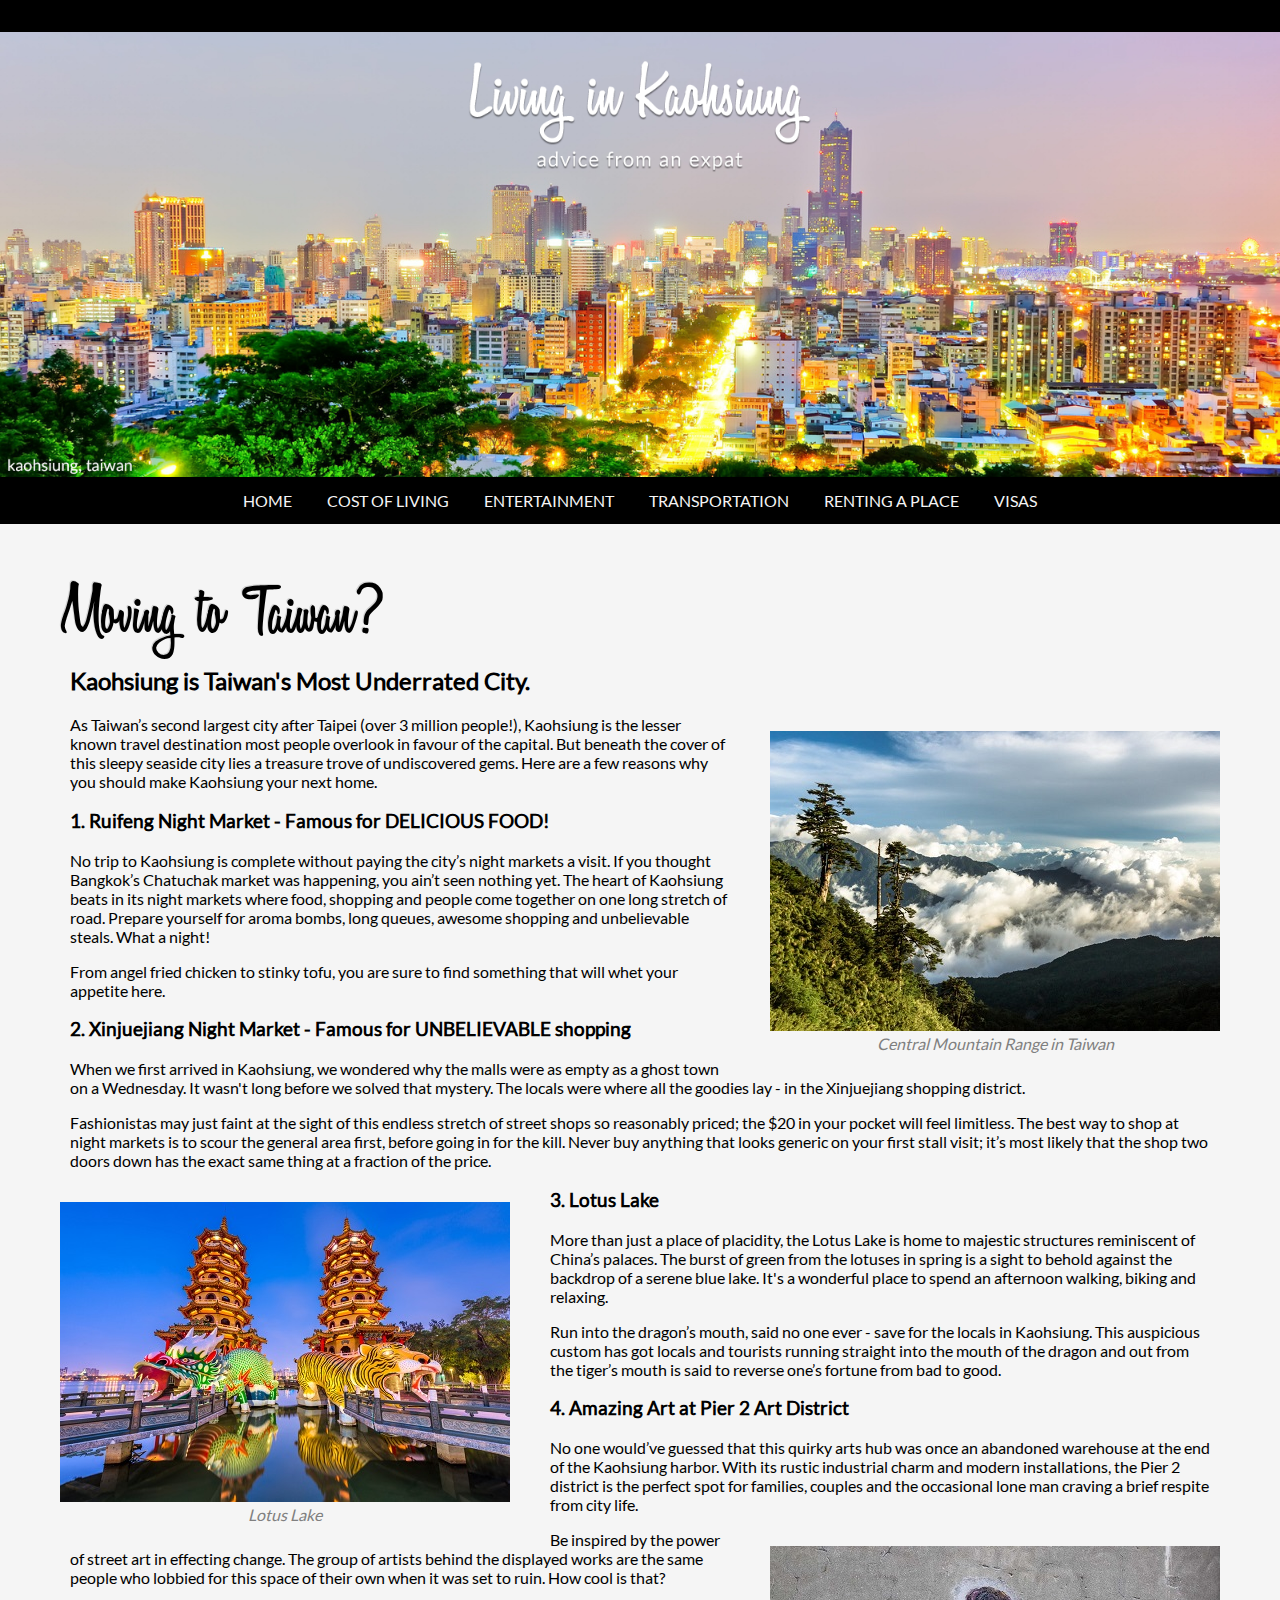
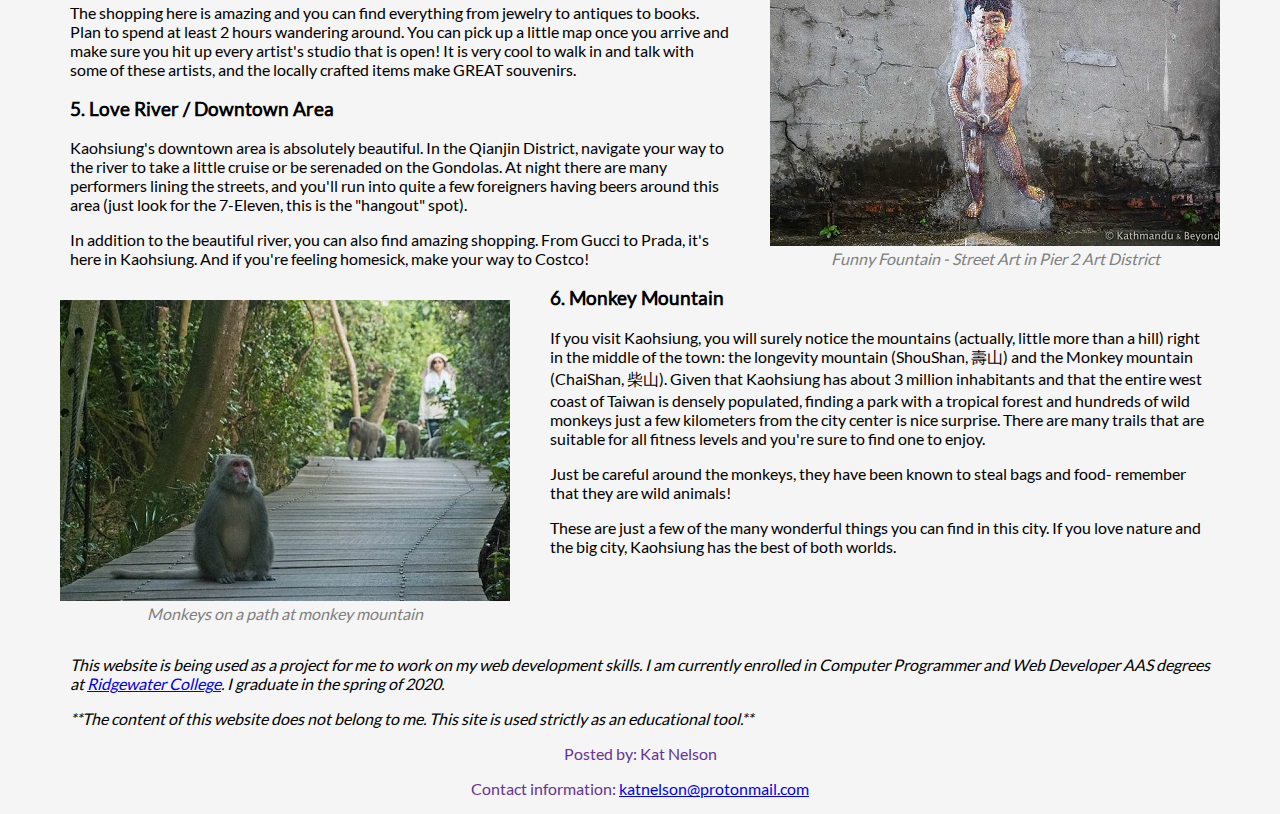
<file: index.html>
<!DOCTYPE html>

<html lang="en">
<head>
    <link rel="stylesheet" href="final.css">
    <title>Kaohsiung Living</title>
    <meta charset="UTF-8">

</head>
<body>
        <div id="headerImage">
            <img src="images/KaohsiungHeaderFinal.png" alt="kaohsiung skyline"/>
        </div>

        <ul id="nav">
            <li><a class="active" href="index.html">HOME</a></li>
            <li><a href="costLiving.html">COST OF LIVING</a></li>
            <li><a href="entertainment.html">ENTERTAINMENT</a></li>
            <li><a href="transportation.html">TRANSPORTATION</a></li>
            <li><a href="renting.html">RENTING A PLACE</a></li>
            <li><a href="visas.html">VISAS</a></li>
        </ul>

        <br>

        <h1>Moving to Taiwan?</h1>

        <h2>Kaohsiung is Taiwan's Most Underrated City.</h2>

        <figure class="right">
            <img src="images/TaiwanMountains.jpg" alt="central mountain range" height="300" width="450">
            <figcaption>Central Mountain Range in Taiwan</figcaption>
        </figure>

<p>As Taiwan’s second largest city after Taipei (over 3 million people!), Kaohsiung is the lesser
    known travel destination most people overlook in favour of the capital. But beneath the cover of this sleepy
    seaside city lies a treasure trove of undiscovered gems. Here are a few reasons why you should make Kaohsiung
    your next home.</p>

<h3>1. Ruifeng Night Market - Famous for DELICIOUS FOOD!</h3>

<p> No trip to Kaohsiung is complete without paying the city’s night markets a visit. If you thought Bangkok’s
    Chatuchak market was happening, you ain’t seen nothing yet. The heart of Kaohsiung beats in its night markets
    where food, shopping and people come together on one long stretch of road. Prepare yourself for aroma bombs,
    long queues, awesome shopping and unbelievable steals. What a night!</p>

<p>From angel fried chicken to stinky tofu, you are sure to find something that will whet your appetite here.</p>

<h3>2. Xinjuejiang Night Market - Famous for UNBELIEVABLE shopping</h3>

<p> When we first arrived in Kaohsiung, we wondered why the malls were as empty as a ghost town on a Wednesday. It
    wasn't long before we solved that mystery. The locals were where all the goodies lay - in the Xinjuejiang
    shopping district.</p>

<p>Fashionistas may just faint at the sight of this endless stretch of street shops so reasonably priced; the $20 in
    your pocket will feel limitless. The best way to shop at night markets is to scour the general area first,
    before going in for the kill. Never buy anything that looks generic on your first stall visit; it’s most likely
    that the shop two doors down has the exact same thing at a fraction of the price.</p>

<figure class="left">
    <img src="images/lotusLakeResize.jpg" alt="Lotus Lake" height="300" width="450"/>
    <figcaption>Lotus Lake</figcaption>
</figure>

<h3>3. Lotus Lake</h3>

<p>More than just a place of placidity, the Lotus Lake is home to majestic structures reminiscent of China’s
    palaces. The burst of green from the lotuses in spring is a sight to behold against the backdrop of a serene
    blue lake. It's a wonderful place to spend an afternoon walking, biking and relaxing.</p>

<p>Run into the dragon’s mouth, said no one ever - save for the locals in Kaohsiung. This auspicious custom has got
    locals and tourists running straight into the mouth of the dragon and out from the tiger’s mouth is said to
    reverse one’s fortune from bad to good.</p>

<h3>4. Amazing Art at Pier 2 Art District</h3>

<p>No one would’ve guessed that this quirky arts hub was once an abandoned warehouse at the end of the Kaohsiung
    harbor. With its rustic industrial charm and modern installations, the Pier 2 district is the perfect spot for
    families, couples and the occasional lone man craving a brief respite from city life.</p>

<figure class="right">
    <img src="images/Pier2ArtDistrict.jpg" alt="pier 2 street art" height="300" width="450">
    <figcaption>Funny Fountain - Street Art in Pier 2 Art District</figcaption>
</figure>

<p>Be inspired by the power of street art in effecting change. The group of artists behind the displayed works are
    the same people who lobbied for this space of their own when it was set to ruin. How cool is that?</p>

<p>The shopping here is amazing and you can find everything from jewelry to antiques to books. Plan to spend at
    least 2 hours wandering around. You can pick up a little map once you arrive and make sure you hit up every
    artist's studio that is open! It is very cool to walk in and talk with some of these artists, and the
    locally crafted items make GREAT souvenirs.</p>

<h3>5. Love River / Downtown Area</h3>
<p>Kaohsiung's downtown area is absolutely beautiful. In the Qianjin District, navigate your way to the river to
    take a little cruise or be serenaded on the Gondolas. At night there are many performers lining the streets,
    and you'll run into quite a few foreigners having beers around this area (just look for the 7-Eleven, this is
    the "hangout" spot).</p>

<p>In addition to the beautiful river, you can also find amazing shopping. From Gucci to Prada, it's here in
    Kaohsiung. And if you're feeling homesick, make your way to Costco!</p>

<figure class="left">
    <img src="images/monkeyMountain.jpg" alt="monkeys on path" height="301" width="450"/>
    <figcaption>Monkeys on a path at monkey mountain</figcaption>
</figure>

<h3>6. Monkey Mountain</h3>

<p>If you visit Kaohsiung, you will surely notice the mountains (actually, little more than a hill) right in the middle
    of the town: the longevity mountain (ShouShan, 壽山) and the Monkey mountain (ChaiShan, 柴山). Given that Kaohsiung
    has about 3 million inhabitants and that the entire west coast of Taiwan is densely populated, finding a park
    with a tropical forest and hundreds of wild monkeys just a few kilometers from the city center is nice
    surprise. There are many trails that are suitable for all fitness levels and you're sure to find one to
    enjoy.</p>


<p>Just be careful around the monkeys, they have been known to steal bags and food- remember that they are wild
    animals!</p>

<p>These are just a few of the many wonderful things you can find in this city. If you love nature and the big
    city, Kaohsiung has the best of both worlds.</p><br>

<br class="clear_both">

<p><em>This website is being used as a project for me to work on my web development skills. I am
    currently enrolled in Computer Programmer and Web Developer AAS degrees at <a
            href="https://ridgewater.edu/academics/areas-of-study/information-technology/">Ridgewater College</a>.
    I graduate in the spring of 2020.</em></p>
<p><em>**The content of this website does not belong to me. This site is used strictly as an educational tool.**</em></p>



<footer>
    <p>Posted by: Kat Nelson</p>
    <p>Contact information: <a href="mailto:katnelson@protonmail.com">katnelson@protonmail.com</a>
    </p>
</footer>

</body>
</html>
</file>
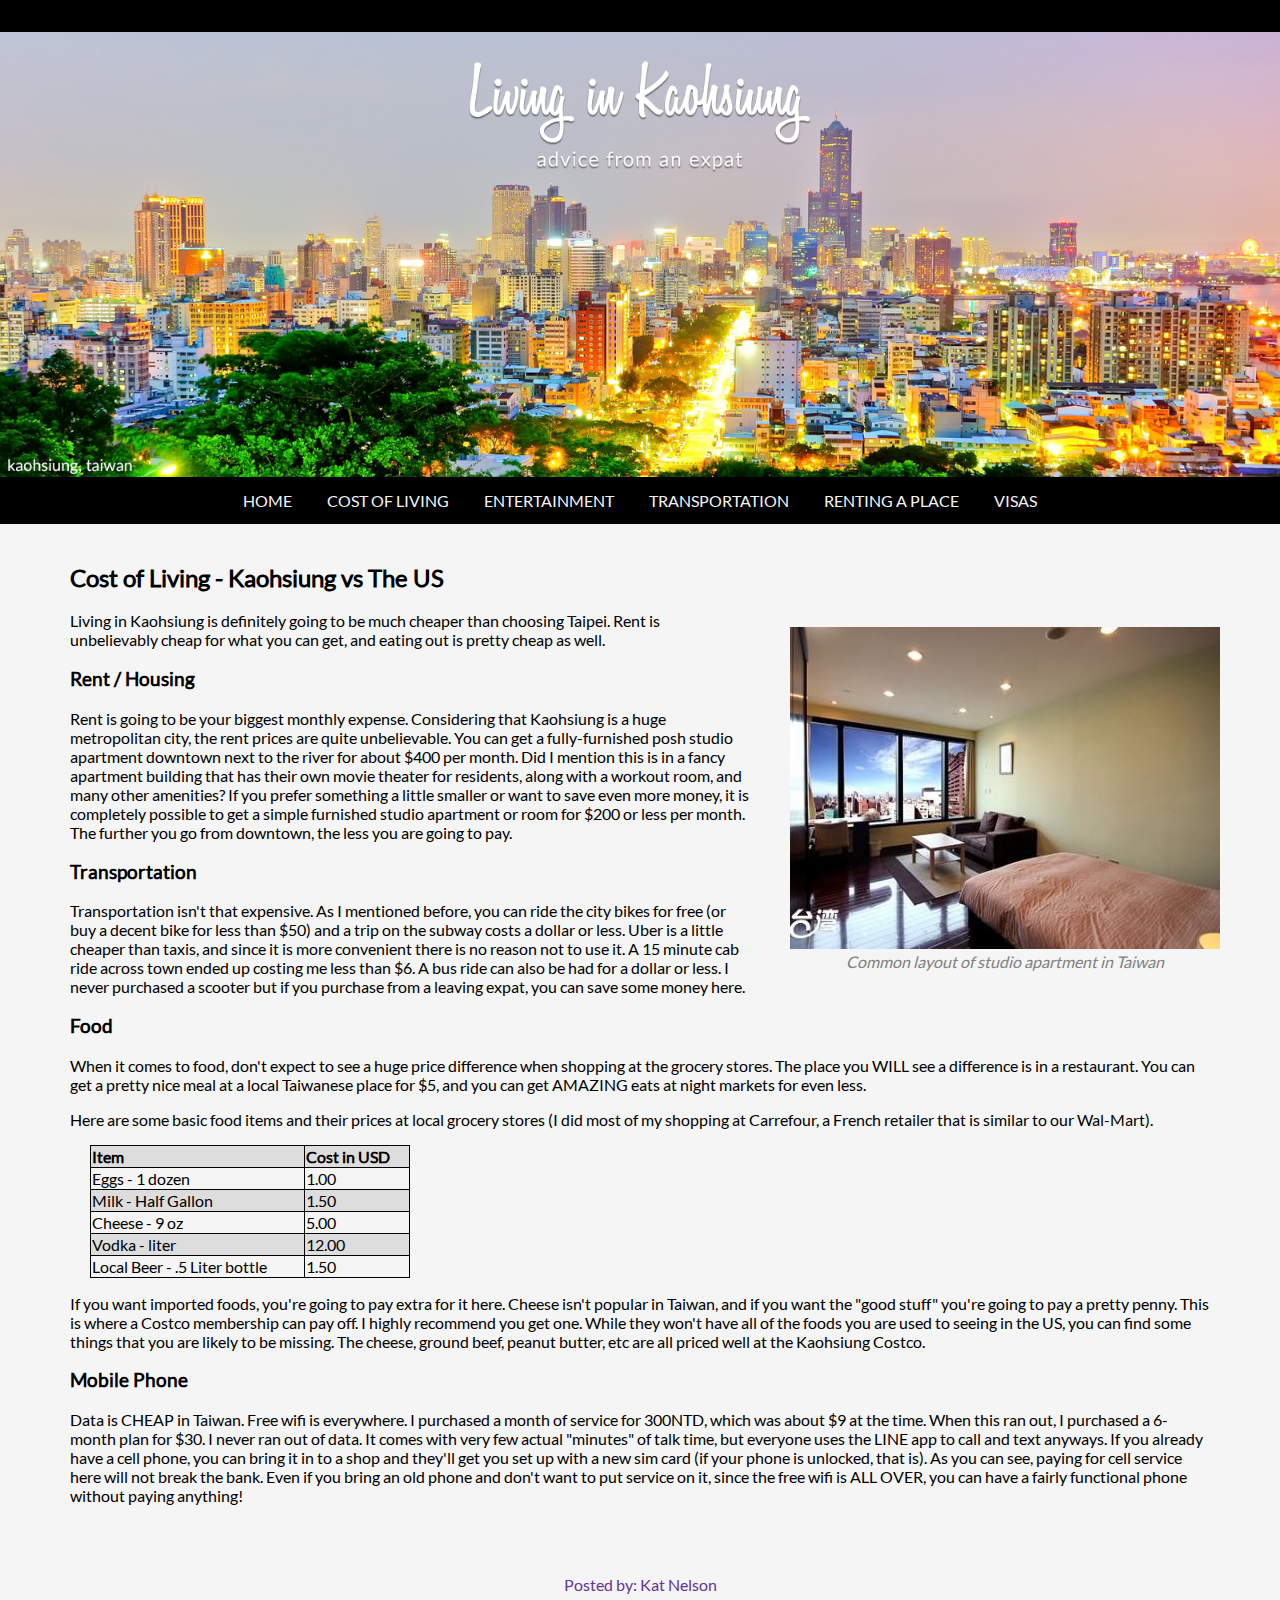
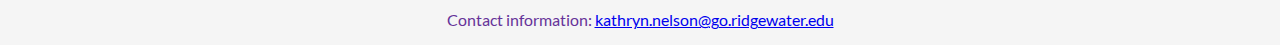
<file: costLiving.html>
<!DOCTYPE html>

<html lang="en">
<head>
    <link rel="stylesheet" href="final.css">
    <title>Kaohsiung Living</title>
    <meta charset="UTF-8">

</head>
<body>

    <div id="headerImage">
        <img src="images/KaohsiungHeaderFinal.png" alt="kaohsiung skyline"/>
    </div>

    <ul id="nav">
        <li><a class="active" href="index.html">HOME</a></li>
        <li><a href="costLiving.html">COST OF LIVING</a></li>
        <li><a href="entertainment.html">ENTERTAINMENT</a></li>
        <li><a href="transportation.html">TRANSPORTATION</a></li>
        <li><a href="renting.html">RENTING A PLACE</a></li>
        <li><a href="visas.html">VISAS</a></li>
    </ul>

    <br>


    <h2>Cost of Living - Kaohsiung vs The US</h2>
    <figure class="right">

        <img src="images/apartments.jpg" alt="interior of apartment" height="322" width="430"/>
        <figcaption>Common layout of studio apartment in Taiwan</figcaption>
    </figure>
    <p>Living in Kaohsiung is definitely going to be much cheaper than choosing Taipei. Rent is unbelievably cheap
        for what you can get, and eating out is pretty cheap as well.</p>

    <h3>Rent / Housing</h3>

    <p>Rent is going to be your biggest monthly expense. Considering that Kaohsiung is a huge metropolitan city, the
        rent prices are quite unbelievable. You can get a fully-furnished posh studio apartment downtown next to the
        river for about $400 per month. Did I mention this is in a fancy apartment building that has their own movie
        theater for residents, along with a workout room, and many other amenities? If you prefer something a little
        smaller or want to save even more money, it is completely possible to get a simple furnished studio apartment
        or room for $200 or less per month. The further you go from downtown, the less you are going to pay.</p>

    <h3>Transportation</h3>

    <p>Transportation isn't that expensive. As I mentioned before, you can ride the city bikes for free (or buy a
        decent bike for less than $50) and a trip on the subway costs a dollar or less. Uber is a little cheaper
        than taxis, and since it is more convenient there is no reason not to use it. A 15 minute cab ride across
        town ended up costing me less than $6. A bus ride can also be had for a dollar or less. I never purchased a
        scooter but if you purchase from a leaving expat, you can save some money here.</p>

    <h3>Food</h3>

    <p>When it comes to food, don't expect to see a huge price difference when shopping at the grocery stores. The
        place you WILL see a difference is in a restaurant. You can get a pretty nice meal at a local Taiwanese
        place for $5, and you can get AMAZING eats at night markets for even less.</p>

    <p>Here are some basic food items and their prices at local grocery stores (I did most of my shopping at
        Carrefour, a French retailer that is similar to our Wal-Mart).</p>

    <table>
        <tr>
            <th>Item</th>
            <th>Cost in USD</th>
        </tr>
        <tr>
            <td>Eggs - 1 dozen</td>
            <td>1.00</td>
        </tr>
        <tr>
            <td>Milk - Half Gallon</td>
            <td>1.50</td>
        </tr>
        <tr>
            <td>Cheese - 9 oz</td>
            <td>5.00</td>
        </tr>
        <tr>
            <td>Vodka - liter</td>
            <td>12.00</td>
        </tr>
        <tr>
            <td>Local Beer - .5 Liter bottle</td>
            <td>1.50</td>
        </tr>
    </table>
    <p>If you want imported foods, you're going to pay extra for it here. Cheese isn't popular in Taiwan, and
        if you want the "good stuff" you're going to pay a pretty penny. This is where a Costco membership can pay off.
        I highly recommend you get one. While they won't have all of the foods you are used to seeing in the US, you can
        find some things that you are likely to be missing. The cheese, ground beef, peanut butter, etc are all priced
        well at the Kaohsiung Costco.</p>


    <h3>Mobile Phone</h3>

    <p>Data is CHEAP in Taiwan. Free wifi is everywhere. I purchased a month of service for 300NTD, which
        was about $9 at the time. When this ran out, I purchased a 6-month plan for $30. I never ran out of
        data. It comes with very few actual "minutes" of talk time, but everyone uses the LINE app to call
        and text anyways. If you already have a cell phone, you can bring it in to a shop and they'll get
        you set up with a new sim card (if your phone is unlocked, that is). As you can see, paying for cell
        service here will not break the bank. Even if you bring an old phone and don't want to put service on it,
        since the free wifi is ALL OVER, you can have a fairly functional phone without paying anything!</p><br>

    <br class="clear_both">

    <footer>
        <p>Posted by: Kat Nelson</p>
        <p>Contact information: <a href="mailto:kathryn.nelson@go.ridgewater.edu">kathryn.nelson@go.ridgewater.edu</a></p>
    </footer>


</body>
</html>
</file>
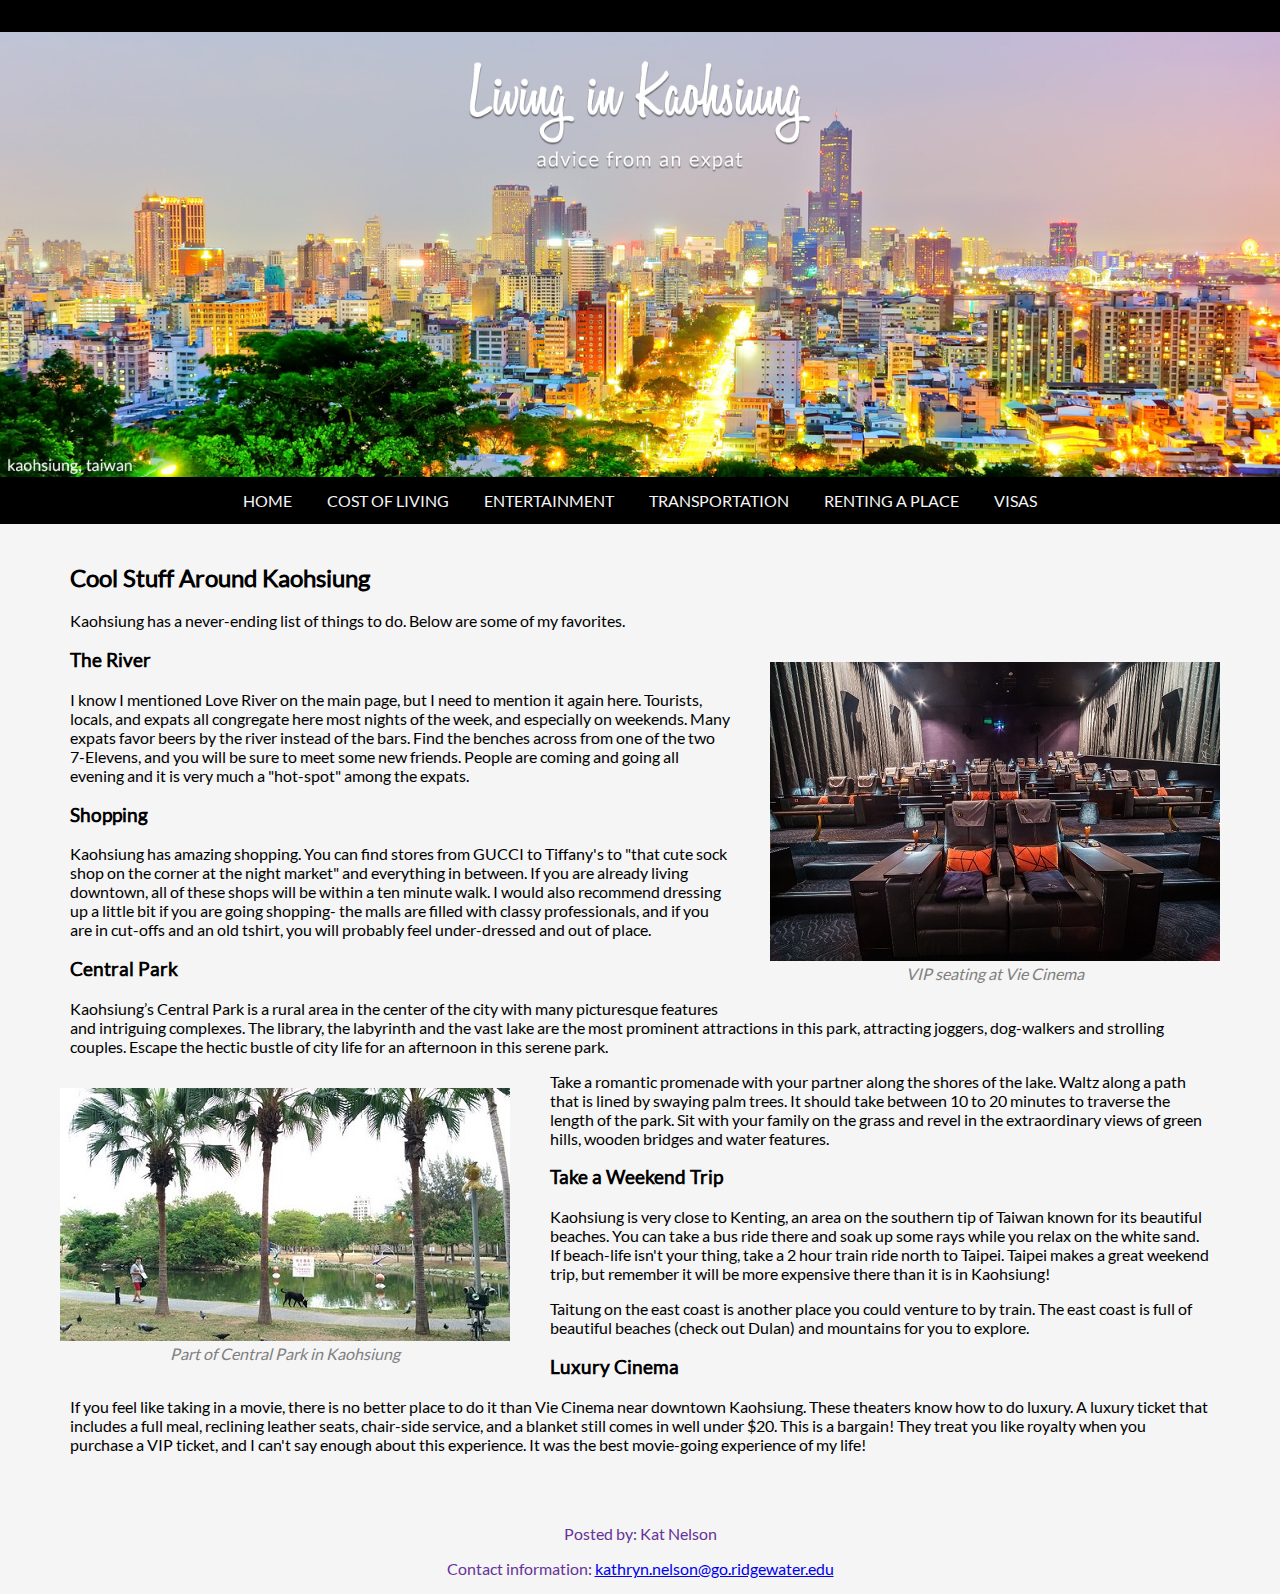
<file: entertainment.html>
<!DOCTYPE html>

<html lang="en">
<head>
    <link rel="stylesheet" href="final.css">
    <title>Kaohsiung Living</title>
    <meta charset="UTF-8">

</head>
<body>

    <div id="headerImage">
        <img src="images/KaohsiungHeaderFinal.png" alt="kaohsiung skyline"/>
    </div>

    <ul id="nav">
        <li><a class="active" href="index.html">HOME</a></li>
        <li><a href="costLiving.html">COST OF LIVING</a></li>
        <li><a href="entertainment.html">ENTERTAINMENT</a></li>
        <li><a href="transportation.html">TRANSPORTATION</a></li>
        <li><a href="renting.html">RENTING A PLACE</a></li>
        <li><a href="visas.html">VISAS</a></li>
    </ul>

    <br>

    <h2>Cool Stuff Around Kaohsiung</h2>

    <p>Kaohsiung has a never-ending list of things to do. Below are some of my favorites.</p>

    <figure class="right">
        <img src="images/luxuryTheater.jpg" alt="theater seating" height="299" width="450"/>
        <figcaption>VIP seating at Vie Cinema</figcaption>
    </figure>

    <h3>The River</h3>

    <p>I know I mentioned Love River on the main page, but I need to mention it again here. Tourists, locals, and
        expats all congregate here most nights of the week, and especially on weekends. Many expats favor beers by
        the river instead of the bars. Find the benches across from one of the two 7-Elevens, and you will be sure to
        meet some new friends. People are coming and going all evening and it is very much a "hot-spot" among the
        expats.</p>

    <h3>Shopping</h3>

    <p>Kaohsiung has amazing shopping. You can find stores from GUCCI to Tiffany's to "that cute sock shop on the
        corner at the night market" and everything in between. If you are already living downtown, all of these
        shops will be within a ten minute walk. I would also recommend dressing up a little bit if you are going
        shopping- the malls are filled with classy professionals, and if you are in cut-offs and an old tshirt, you
        will probably feel under-dressed and out of place.</p>

    <h3>Central Park</h3>

    <p> Kaohsiung’s Central Park is a rural area in the center of the city with many picturesque features and intriguing
        complexes. The library, the labyrinth and the vast lake are the most prominent attractions in this park,
        attracting joggers, dog-walkers and strolling couples. Escape the hectic bustle of city life for an afternoon in
        this serene park.</p>

    <figure class="left">
        <img src="images/centralPark.jpg" alt="central park trees lake" height="253" width="450"/>
        <figcaption>Part of Central Park in Kaohsiung</figcaption>
    </figure>

    <p>Take a romantic promenade with your partner along the shores of the lake. Waltz along a path that is lined by
        swaying palm trees. It should take between 10 to 20 minutes to traverse the length of the park. Sit with your
        family on the grass and revel in the extraordinary views of green hills, wooden bridges and water features.</p>

    <h3>Take a Weekend Trip</h3>

    <p>Kaohsiung is very close to Kenting, an area on the southern tip of Taiwan known for its beautiful beaches. You
        can take a bus ride there and soak up some rays while you relax on the white sand. If beach-life isn't your
        thing, take a 2 hour train ride north to Taipei. Taipei makes a great weekend trip, but remember it will be
        more expensive there than it is in Kaohsiung!</p>

    <p>Taitung on the east coast is another place you could venture to by train. The east coast is full of beautiful
        beaches (check out Dulan) and mountains for you to explore. </p>

    <h3>Luxury Cinema</h3>

    <p>If you feel like taking in a movie, there is no better place to do it than Vie Cinema near downtown
        Kaohsiung. These theaters know how to do luxury. A luxury ticket that includes a full meal, reclining leather
        seats, chair-side service, and a blanket still comes in well under $20. This is a bargain! They treat you
        like royalty when you purchase a VIP ticket, and I can't say enough about this experience. It was the best
        movie-going experience of my life!</p><br>

    <br class="clear_both">

    <footer>
        <p>Posted by: Kat Nelson</p>
        <p>Contact information: <a href="mailto:kathryn.nelson@go.ridgewater.edu">kathryn.nelson@go.ridgewater.edu</a>
        </p>
    </footer>

</body>
</html>
</file>
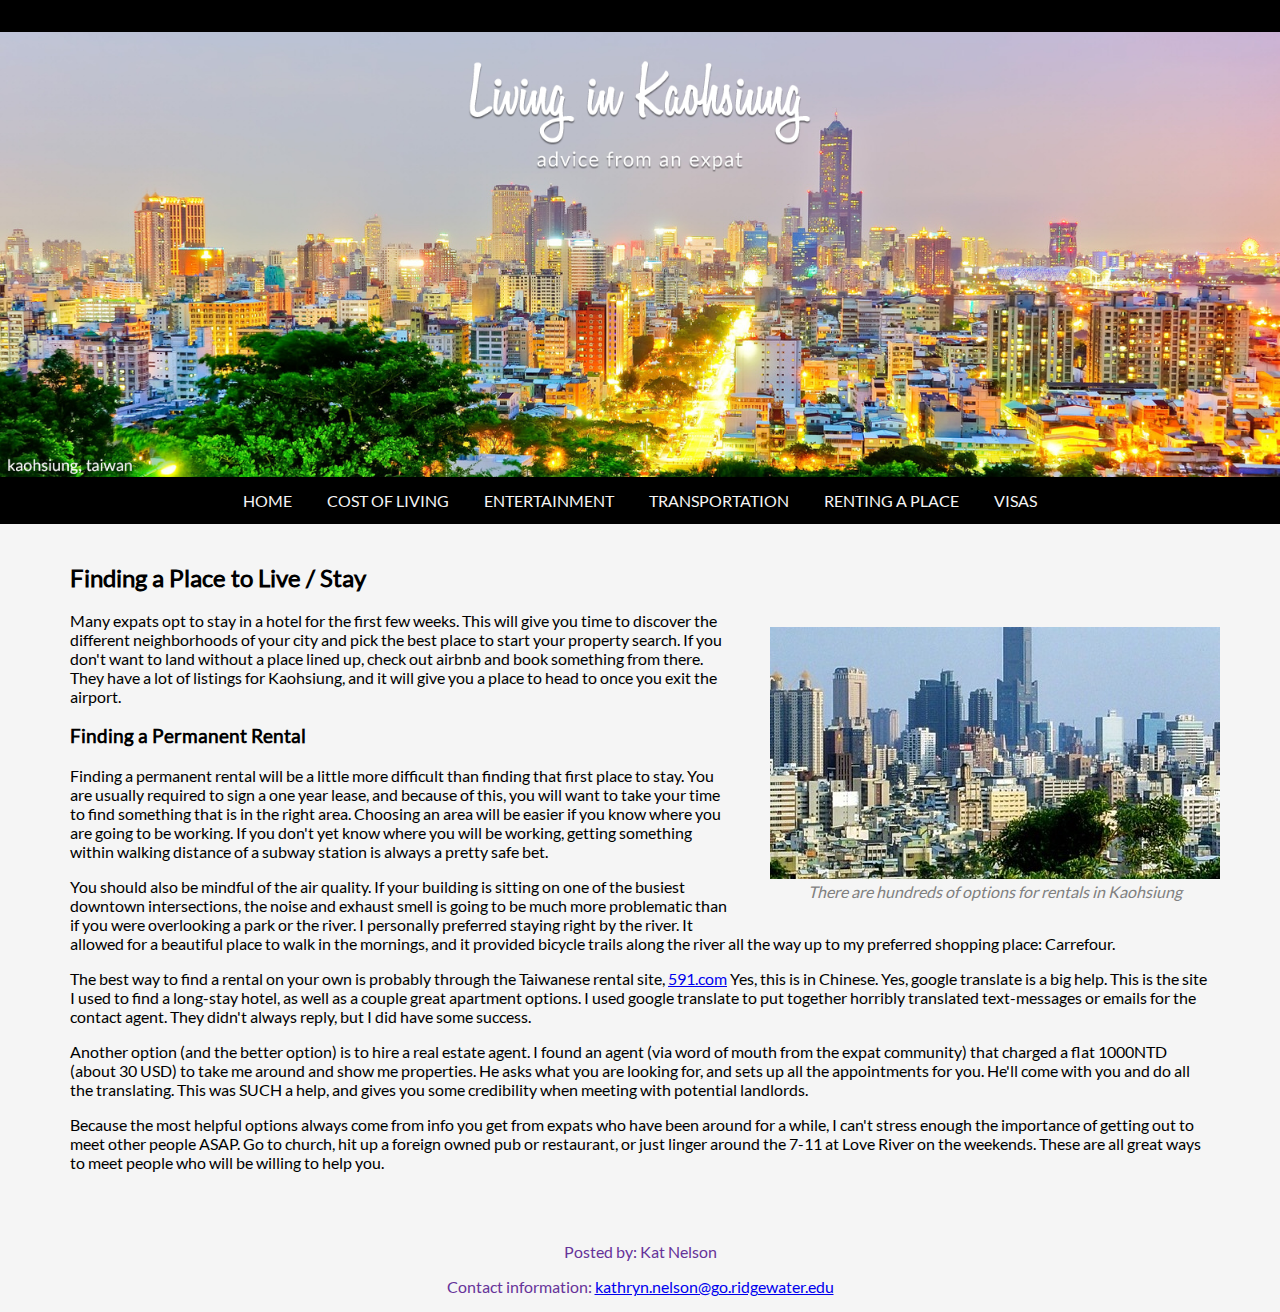
<file: renting.html>
<!DOCTYPE html>

<html lang="en">
<head>
    <link rel="stylesheet" href="final.css">
    <title>Kaohsiung Living</title>
    <meta charset="UTF-8">

</head>
<body>

    <div id="headerImage">
        <img src="images/KaohsiungHeaderFinal.png" alt="kaohsiung skyline"/>
    </div>

    <ul id="nav">
        <li><a class="active" href="index.html">HOME</a></li>
        <li><a href="costLiving.html">COST OF LIVING</a></li>
        <li><a href="entertainment.html">ENTERTAINMENT</a></li>
        <li><a href="transportation.html">TRANSPORTATION</a></li>
        <li><a href="renting.html">RENTING A PLACE</a></li>
        <li><a href="visas.html">VISAS</a></li>
    </ul>

    <br>

    <h2>Finding a Place to Live / Stay</h2>
    <figure class="right">
        <img src="images/renting.jpg" alt="buildings in kaohsiung" height="252" width="450"/>
        <figcaption>There are hundreds of options for rentals in Kaohsiung</figcaption>
    </figure>
    <p>Many expats opt to stay in a hotel for the first few weeks. This will give you time to discover the different
        neighborhoods of your city and pick the best place to start your property search. If you don't want to land
        without a place lined up, check out airbnb and book something from there. They have a lot of listings for
        Kaohsiung, and it will give you a place to head to once you exit the airport.</p>

    <h3>Finding a Permanent Rental</h3>

    <p>Finding a permanent rental will be a little more difficult than finding that first place to stay. You are
        usually required to sign a one year lease, and because of this, you will want to take your time to find
        something that is in the right area. Choosing an area will be easier if you know where you are going to be
        working. If you don't yet know where you will be working, getting something within walking distance of a
        subway station is always a pretty safe bet.</p>

    <p>You should also be mindful of the air quality. If your building is sitting on one of the busiest downtown
        intersections, the noise and exhaust smell is going to be much more problematic than if you were overlooking
        a park or the river. I personally preferred staying right by the river. It allowed for a beautiful place to walk
        in the mornings, and it provided bicycle trails along the river all the way up to my preferred shopping place:
        Carrefour.</p>

    <p>The best way to find a rental on your own is probably through the Taiwanese rental site,
        <a href="https://www.591.com.tw/" target="blank">591.com</a>
        Yes, this is in Chinese. Yes, google translate is a big help. This is the site I used to find a long-stay hotel,
        as well as a couple great apartment options. I used google translate to put together horribly translated
        text-messages or emails for the contact agent. They didn't always reply, but I did have some success.</p>

    <p>Another option (and the better option) is to hire a real estate agent. I found an agent (via word of
        mouth from the expat community) that charged a flat 1000NTD (about 30 USD) to take me around and
        show me properties. He asks what you are looking for, and sets up all the appointments for you.
        He'll come with you and do all the translating. This was SUCH a help, and gives you some credibility when
        meeting with potential landlords.</p>

    <p>Because the most helpful options always come from info you get from expats who have been around for a while,
        I can't stress enough the importance of getting out to meet other people ASAP. Go to church, hit up a
        foreign owned pub or restaurant, or just linger around the 7-11 at Love River on the weekends. These are all
        great ways to meet people who will be willing to help you.</p><br>

    <br class="clear_both">

    <footer>
        <p>Posted by: Kat Nelson</p>
        <p>Contact information: <a href="mailto:kathryn.nelson@go.ridgewater.edu">kathryn.nelson@go.ridgewater.edu</a>
        </p>
    </footer>

</body>
</html>
</file>
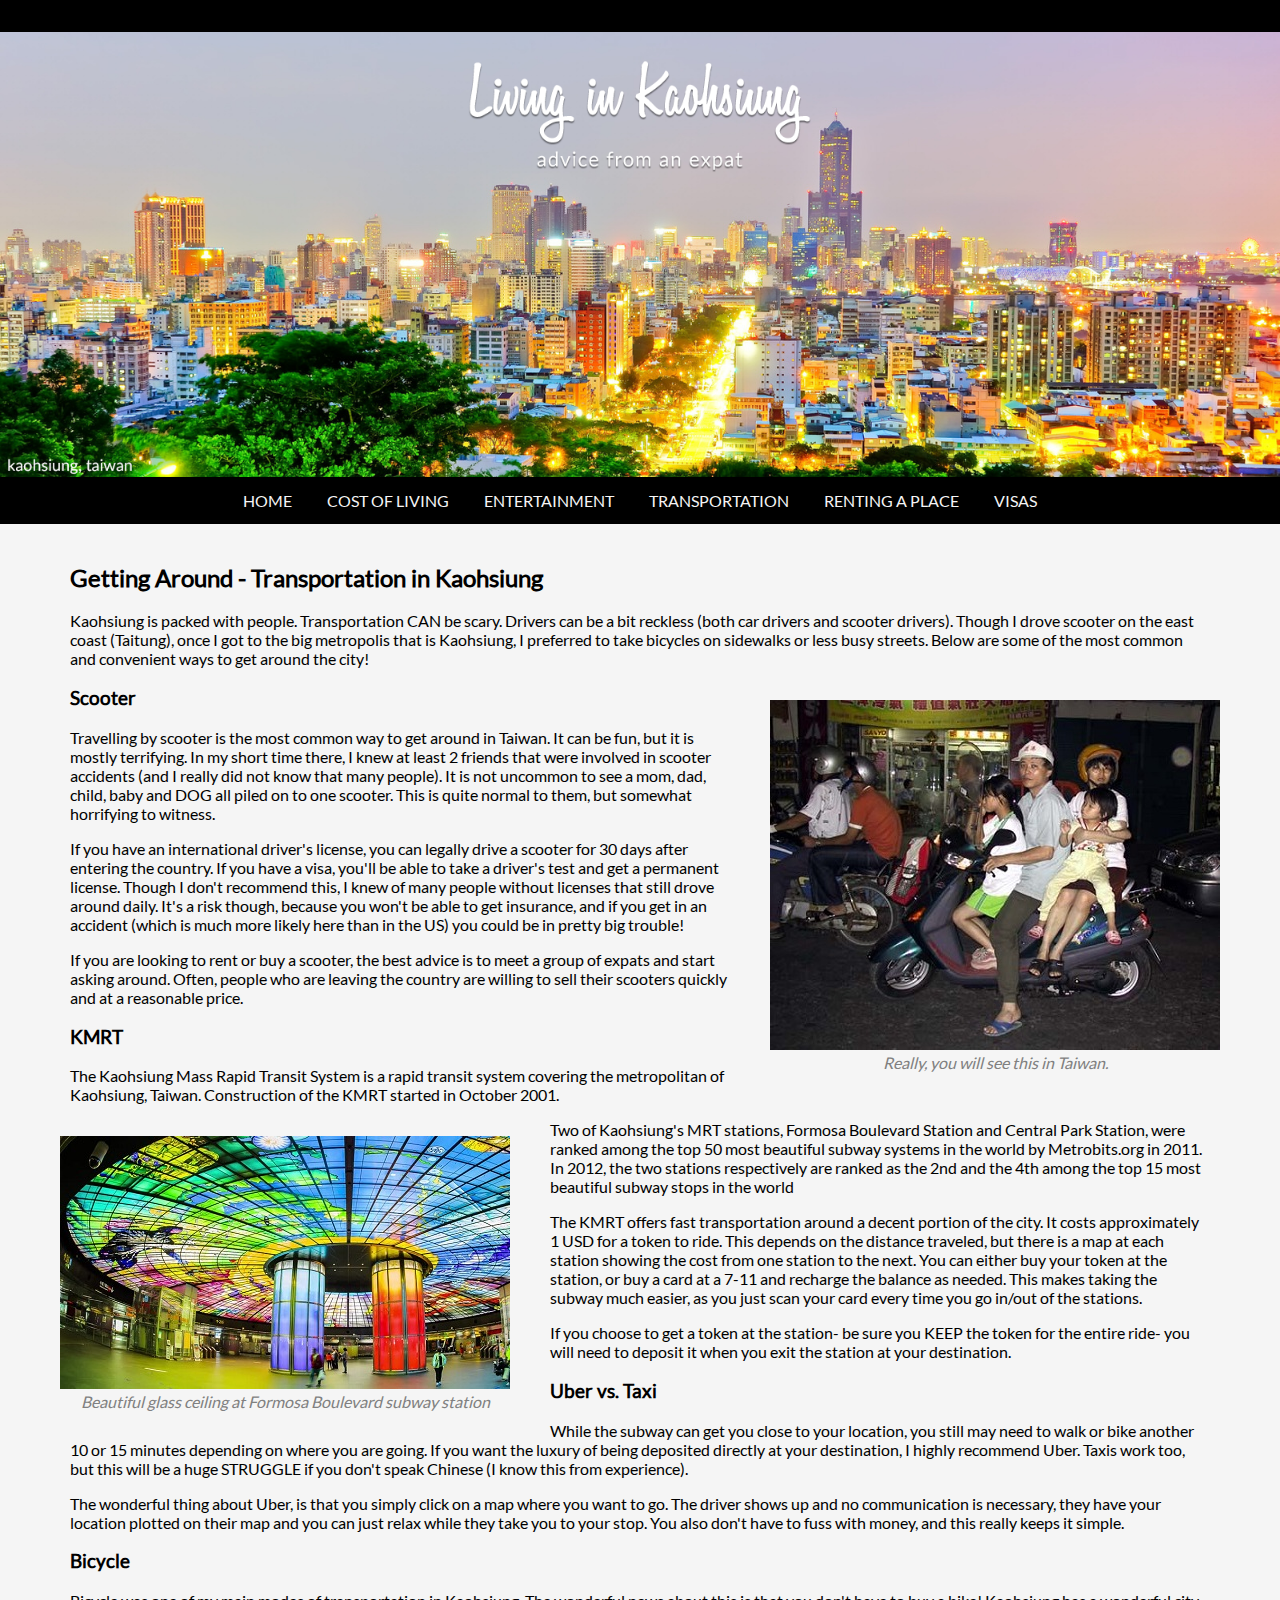
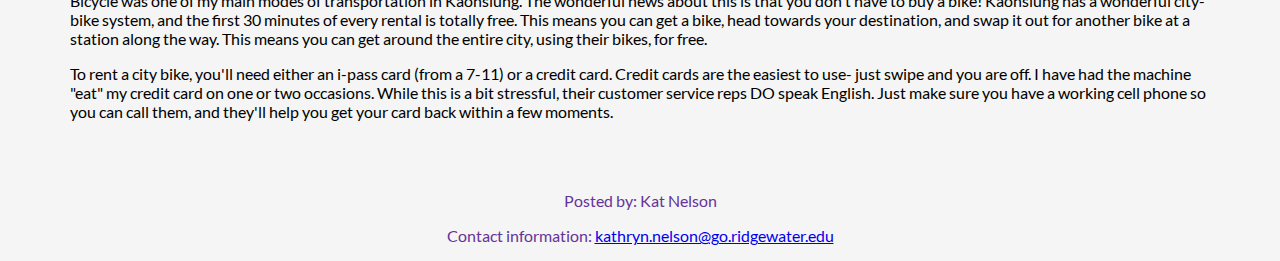
<file: transportation.html>
<!DOCTYPE html>

<html lang="en">
<head>
    <link rel="stylesheet" href="final.css">
    <title>Kaohsiung Living</title>
    <meta charset="UTF-8">

</head>
<body>

    <div id="headerImage">
        <img src="images/KaohsiungHeaderFinal.png" alt="kaohsiung skyline"/>
    </div>

    <ul id="nav">
        <li><a class="active" href="index.html">HOME</a></li>
        <li><a href="costLiving.html">COST OF LIVING</a></li>
        <li><a href="entertainment.html">ENTERTAINMENT</a></li>
        <li><a href="transportation.html">TRANSPORTATION</a></li>
        <li><a href="renting.html">RENTING A PLACE</a></li>
        <li><a href="visas.html">VISAS</a></li>
    </ul>

    <br>

    <h2>Getting Around - Transportation in Kaohsiung</h2>

    <p>Kaohsiung is packed with people. Transportation CAN be scary. Drivers can be a bit reckless (both car drivers
        and scooter drivers). Though I drove scooter on the east coast (Taitung), once I got to the big metropolis that
        is Kaohsiung, I preferred to take bicycles on sidewalks or less busy streets. Below are some of the most
        common and convenient ways to get around the city!</p>

    <figure class="right">
        <img src="images/scooterFamily.jpg" alt="whole family on scooter" height="350" width="450"/>
        <figcaption>Really, you will see this in Taiwan.</figcaption>
    </figure>

    <h3>Scooter</h3>

    <p>Travelling by scooter is the most common way to get around in Taiwan. It can be fun, but it is mostly
        terrifying. In my short time there, I knew at least 2 friends that were involved in scooter accidents (and I
        really did not know that many people). It is not uncommon to see a mom, dad, child, baby and DOG all piled on
        to one scooter. This is quite normal to them, but somewhat horrifying to witness.</p>

    <p>If you have an international driver's license, you can legally drive a scooter for 30 days after entering the
        country. If you have a visa, you'll be able to take a driver's test and get a permanent license. Though I don't
        recommend this, I knew of many people without licenses that still drove around daily. It's a risk though,
        because you won't be able to get insurance, and if you get in an accident (which is much more likely here
        than in the US) you could be in pretty big trouble!</p>

    <p>If you are looking to rent or buy a scooter, the best advice is to meet a group of expats and start asking
        around. Often, people who are leaving the country are willing to sell their scooters quickly and at a
        reasonable price.</p>

    <h3>KMRT</h3>

    <p>The Kaohsiung Mass Rapid Transit System is a rapid transit system covering the metropolitan of Kaohsiung, Taiwan.
        Construction of the KMRT started in October 2001.</p>

    <figure class="left">
        <img src="images/formosaBlvd.jpg" alt="glass ceiling at formosa blvd" height="253" width="450"/>
        <figcaption>Beautiful glass ceiling at Formosa Boulevard subway station</figcaption>
    </figure>

    <p>Two of Kaohsiung's MRT stations, Formosa Boulevard Station and Central Park Station, were ranked among the top 50
        most beautiful subway systems in the world by Metrobits.org in 2011. In 2012, the two stations respectively
        are ranked as the 2nd and the 4th among the top 15 most beautiful subway stops in the world</p>

    <p>The KMRT offers fast transportation around a decent portion of the city. It costs approximately 1 USD for a
        token to ride. This depends on the distance traveled, but there is a map at each station showing the cost
        from one station to the next. You can either buy your token at the station, or buy a card at a 7-11 and
        recharge the balance as needed. This makes taking the subway much easier, as you just scan your card every
        time you go in/out of the stations.</p>

    <p>If you choose to get a token at the station- be sure you KEEP the token for the entire ride- you will need to
        deposit it when you exit the station at your destination.</p>

    <h3>Uber vs. Taxi</h3>

    <p>While the subway can get you close to your location, you still may need to walk or bike another 10 or 15
        minutes depending on where you are going. If you want the luxury of being deposited directly at your
        destination, I highly recommend Uber. Taxis work too, but this will be a huge STRUGGLE if you don't speak
        Chinese (I know this from experience).</p>

    <p>The wonderful thing about Uber, is that you simply click on a map where you want to go. The driver shows up
        and no communication is necessary, they have your location plotted on their map and you can just relax
        while they take you to your stop. You also don't have to fuss with money, and this really keeps it simple.</p>

    <h3>Bicycle</h3>

    <p>Bicycle was one of my main modes of transportation in Kaohsiung. The wonderful news about this is that you
        don't have to buy a bike! Kaohsiung has a wonderful city-bike system, and the first 30 minutes of every
        rental is totally free. This means you can get a bike, head towards your destination, and swap it out for
        another bike at a station along the way. This means you can get around the entire city, using their bikes,
        for free.</p>

    <p>To rent a city bike, you'll need either an i-pass card (from a 7-11) or a credit card. Credit cards are the
        easiest to use- just swipe and you are off. I have had the machine "eat" my credit card on one or two
        occasions. While this is a bit stressful, their customer service reps DO speak English. Just make sure you
        have a working cell phone so you can call them, and they'll help you get your card back within a few
        moments.</p><br>

    <br class="clear_both">

    <footer>
        <p>Posted by: Kat Nelson</p>
        <p>Contact information: <a href="mailto:kathryn.nelson@go.ridgewater.edu">kathryn.nelson@go.ridgewater.edu</a>
        </p>
    </footer>

</body>
</html>
</file>
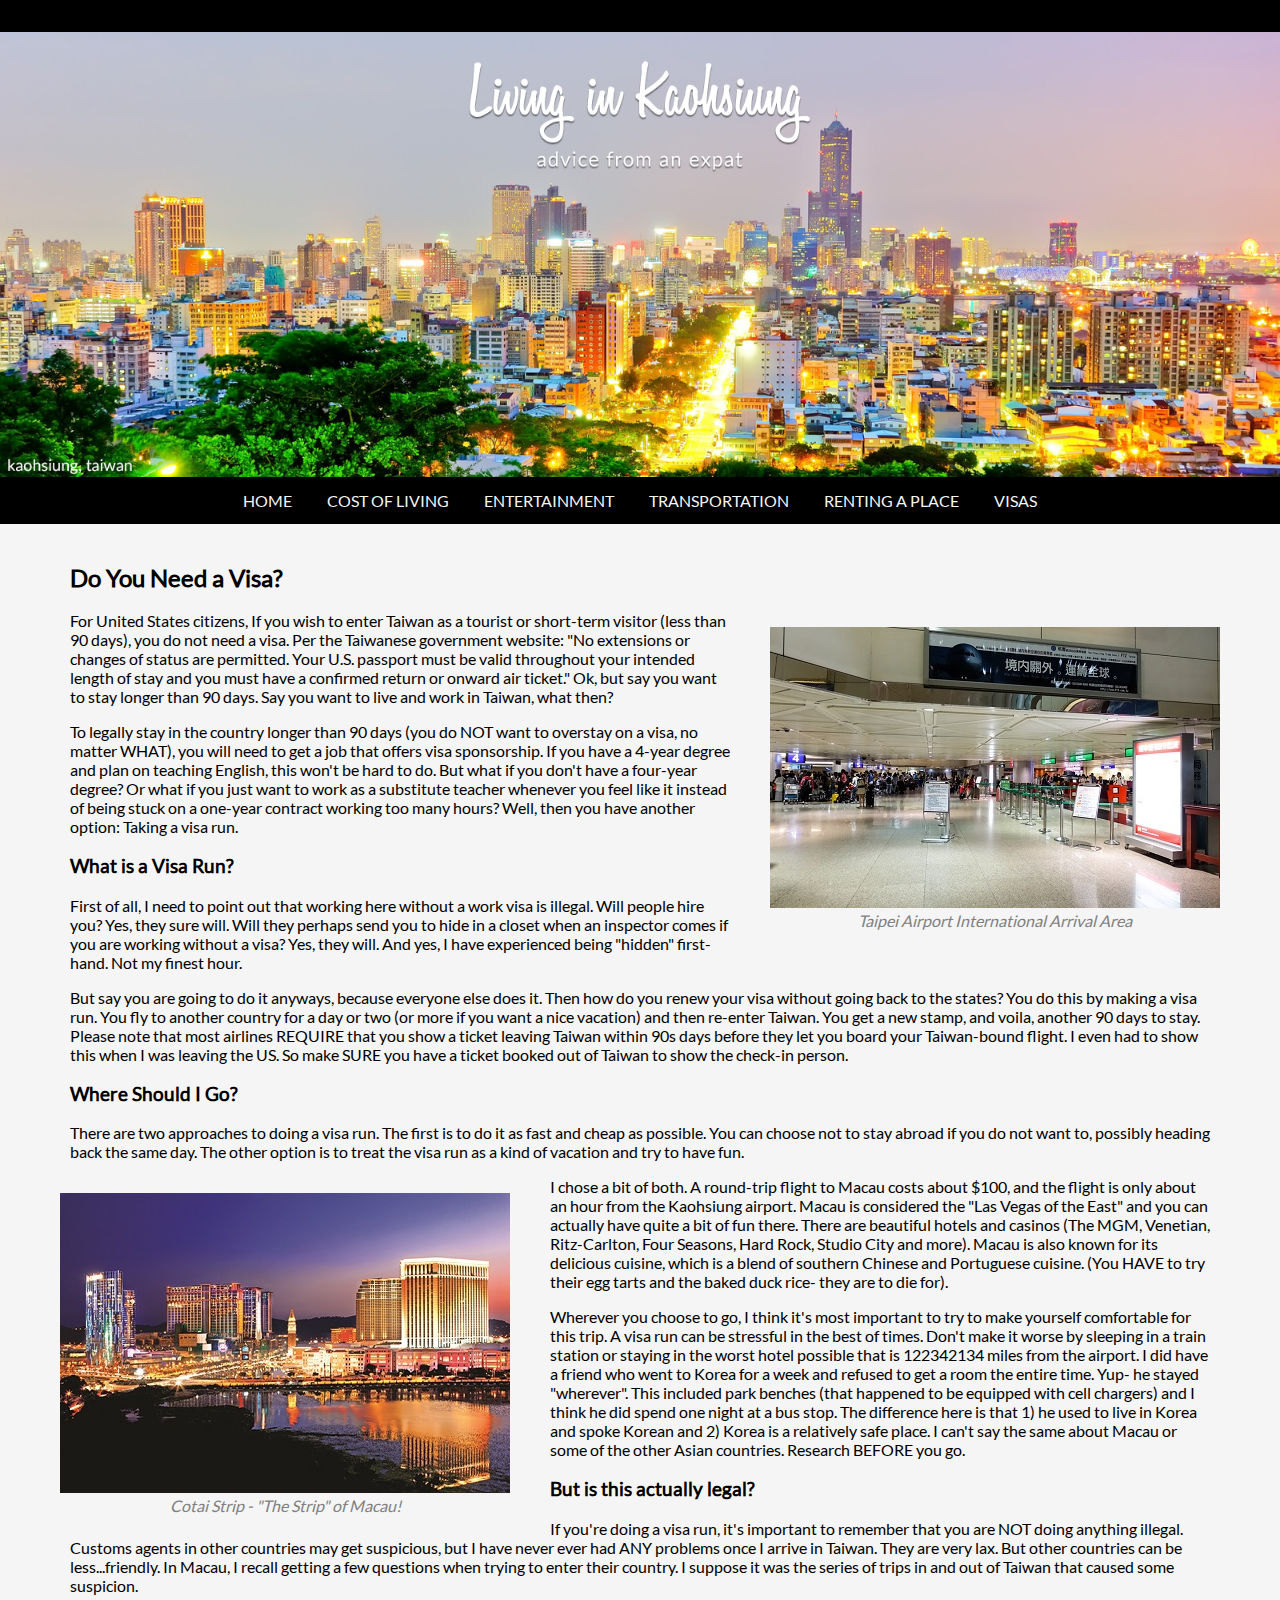
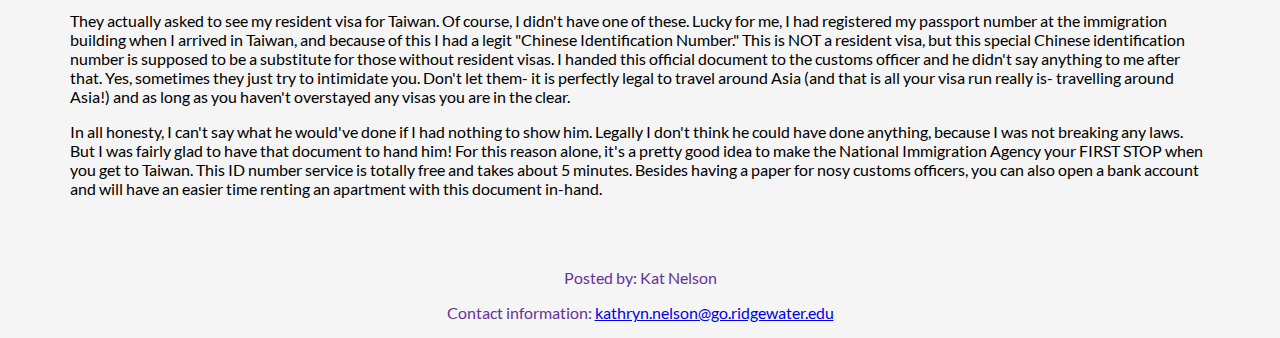
<file: visas.html>
<!DOCTYPE html>

<html lang="en">
<head>
    <link rel="stylesheet" href="final.css">
    <title>Kaohsiung Living</title>
    <meta charset="UTF-8">

</head>
<body>

    <div id="headerImage">
        <img src="images/KaohsiungHeaderFinal.png" alt="kaohsiung skyline"/>
    </div>

    <ul id="nav">
        <li><a class="active" href="index.html">HOME</a></li>
        <li><a href="costLiving.html">COST OF LIVING</a></li>
        <li><a href="entertainment.html">ENTERTAINMENT</a></li>
        <li><a href="transportation.html">TRANSPORTATION</a></li>
        <li><a href="renting.html">RENTING A PLACE</a></li>
        <li><a href="visas.html">VISAS</a></li>
    </ul>

    <br>

    <h2>Do You Need a Visa?</h2>

    <figure class="right">
        <img src="images/customsVisas.jpg" alt="customs line at airport" height="281" width="450"/>
        <figcaption>Taipei Airport International Arrival Area</figcaption>
    </figure>

    <p>For United States citizens, If you wish to enter Taiwan as a tourist or short-term visitor (less than 90 days),
        you do not need a visa. Per the Taiwanese government website: "No extensions or changes of status are permitted.
        Your U.S. passport must be valid throughout your intended length of stay and you must have a confirmed return
        or onward air ticket." Ok, but say you want to stay longer than 90 days. Say you want to live and work in
        Taiwan, what then?</p>

    <p>To legally stay in the country longer than 90 days (you do NOT want to overstay on a visa, no matter WHAT), you
        will need to get a job that offers visa sponsorship. If you have a 4-year degree and plan on teaching English,
        this won't be hard to do. But what if you don't have a four-year degree? Or what if you just want to work as
        a substitute teacher whenever you feel like it instead of being stuck on a one-year contract working too many
        hours? Well, then you have another option: Taking a visa run.</p>

    <h3>What is a Visa Run?</h3>

    <p>First of all, I need to point out that working here without a work visa is illegal. Will people hire you?
        Yes, they sure will. Will they perhaps send you to hide in a closet when an inspector comes if you are
        working without a visa? Yes, they will. And yes, I have experienced being "hidden" first-hand. Not my finest
        hour.</p>

    <p>But say you are going to do it anyways, because everyone else does it. Then how do you renew your visa
        without going back to the states? You do this by making a visa run. You fly to another country for a day or
        two (or more if you want a nice vacation) and then re-enter Taiwan. You get a new stamp, and voila, another
        90 days to stay. Please note that most airlines REQUIRE that you show a ticket leaving Taiwan within 90s
        days before they let you board your Taiwan-bound flight. I even had to show this when I was leaving the US.
        So make SURE you have a ticket booked out of Taiwan to show the check-in person.</p>

    <h3>Where Should I Go?</h3>

    <p>There are two approaches to doing a visa run. The first is to do it as fast and cheap as possible. You can choose
        not to stay abroad if you do not want to, possibly heading back the same day. The other option is to treat the
        visa run as a kind of vacation and try to have fun.</p>

    <figure class="left">

        <img src="images/Cotai-Strip-640.jpg" height="300" width="450"/>
        <figcaption>Cotai Strip - "The Strip" of Macau!</figcaption>
    </figure>

    <p>I chose a bit of both. A round-trip flight to Macau costs about $100, and the flight is only about an hour
        from the Kaohsiung airport. Macau is considered the "Las Vegas of the East" and you can actually have quite
        a bit of fun there. There are beautiful hotels and casinos (The MGM, Venetian, Ritz-Carlton, Four Seasons,
        Hard Rock, Studio City and more). Macau is also known for its delicious cuisine, which is a blend of southern
        Chinese and Portuguese cuisine. (You HAVE to try their egg tarts and the baked duck rice- they are to die
        for).</p>

    <p>Wherever you choose to go, I think it's most important to try to make yourself comfortable for this trip. A
        visa run can be stressful in the best of times. Don't make it worse by sleeping in a train station or
        staying in the worst hotel possible that is 122342134 miles from the airport. I did have a friend who went to
        Korea for a week and refused to get a room the entire time. Yup- he stayed "wherever". This included park
        benches (that happened to be equipped with cell chargers) and I think he did spend one night at a bus stop.
        The difference here is that 1) he used to live in Korea and spoke Korean and 2) Korea is a relatively safe
        place. I can't say the same about Macau or some of the other Asian countries. Research BEFORE you go.</p>

    <h3>But is this actually legal?</h3>

    <p> If you're doing a visa run, it's important to remember that you are NOT doing anything illegal.
        Customs agents in other countries may get suspicious, but I have never ever had ANY problems once I arrive
        in Taiwan. They are very lax. But other countries can be less...friendly. In Macau, I recall getting a few
        questions when trying to enter their country. I suppose it was the series of trips in and out of Taiwan
        that caused some suspicion.</p>

    <p>They actually asked to see my resident visa for Taiwan. Of course, I didn't have one of these. Lucky for me, I
        had registered my passport number at the immigration building when I arrived in Taiwan, and because of this I
        had a legit "Chinese Identification Number." This is NOT a resident visa, but this special Chinese identification
        number is supposed to be a substitute for those without resident visas. I handed this official document to
        the customs officer and he didn't say anything to me after that. Yes, sometimes they just try to intimidate you.
        Don't let them- it is perfectly legal to travel around Asia (and that is all your visa run really is- travelling
        around Asia!) and as long as you haven't overstayed any visas you are in the clear.</p>

    <p>In all honesty, I can't say what he would've done if I had nothing to show him. Legally I don't think he
        could have done anything, because I was not breaking any laws. But I was fairly glad to have that
        document to hand him! For this reason alone, it's a pretty good idea to make the National Immigration
        Agency your FIRST STOP when you get to Taiwan. This ID number service is totally free and takes about 5 minutes.
        Besides having a paper for nosy customs officers, you can also open a bank account and will have an
        easier time renting an apartment with this document in-hand.</p><br>

    <br class="clear_both">

    <footer>
        <p>Posted by: Kat Nelson</p>
        <p>Contact information: <a href="mailto:kathryn.nelson@go.ridgewater.edu">kathryn.nelson@go.ridgewater.edu</a>
        </p>
    </footer>

</body>
</html>
</file>
<file: final.css>
@charset "utf-8";

/* FinalProject External Style Sheet - Kathryn Nelson */

@font-face {
    font-family: 'Lato';
    src: url('fonts/Lato-Regular.ttf') format('truetype');
    font-weight: normal;
    font-style: normal;
    }

@font-face {
    font-family: 'Variane Script';
    src: url('fonts/VarianeScript.ttf') format('truetype');
    font-weight: normal;
    font-style: normal;
    }

/*apply border-box to all elements to have more control over sizes*/
* {
    -webkit-box-sizing: border-box;
    -moz-box-sizing: border-box;
    box-sizing: border-box;
}

body {
    /* reset browser margins- to remove left/right white areas next to nav bar*/
    margin: 0;
    padding: 0;
    font-family: 'Lato', sans-serif;
    height: 100%;
    background-color: whitesmoke;
}

h1 {
    display: inline-block;
    font-weight: lighter;
    font-family: "Variane Script", sans-serif;
    margin-left: 60px;
    margin-right: 60px;
    margin-bottom: -3px;
    font-size: 4em;
    text-shadow: lightgray -1px -1px;
}

p, h2, h3, h4 { margin-left: 70px; margin-right: 70px; }

figcaption {font-style: italic; color: gray;}

/*for consistent right & left floated images w/ figcaption*/
figure.right { float: right; margin-right: 60px; text-align: center; }
figure.left { float: left; margin-left: 60px; text-align: center; }

/*creates my nav bar*/
#nav { text-align: center; }
#nav li { list-style: none; display: inline-block; }
#nav a { color: whitesmoke; display: block; margin: 0; padding: 14px 16px; text-decoration: none; }
#nav a:hover { background-color: black; color: slategray; }

ul {
    font-size: 1em;
    list-style-type: none;
    margin: 0;
    padding: 0;
    overflow: hidden;
    background-color: black;
    position: -webkit-sticky; /* Safari */
    position: sticky;
    top: 0;
}

/*#headerImage is used to allow my top image to resize with the browser size, while keeping aspect ratio*/
#headerImage { margin-top: 0; margin-bottom: -4px; background-color: black }
#headerImage img { width: 100%; border-top: solid black 2em; }
#headerImage h2 { position: absolute; top: 65%; left: 0; width: 100%; text-align: center; }

table { margin-left:90px; border-collapse: collapse; width: 25%; }

td, th { border: 1px solid black; text-align: left; }

tr:nth-child(odd) { background-color: #dddddd; } /*alternate table row colors*/

footer {text-align: center; color: rebeccapurple}

.clear_both {  clear: both; }
</file>
